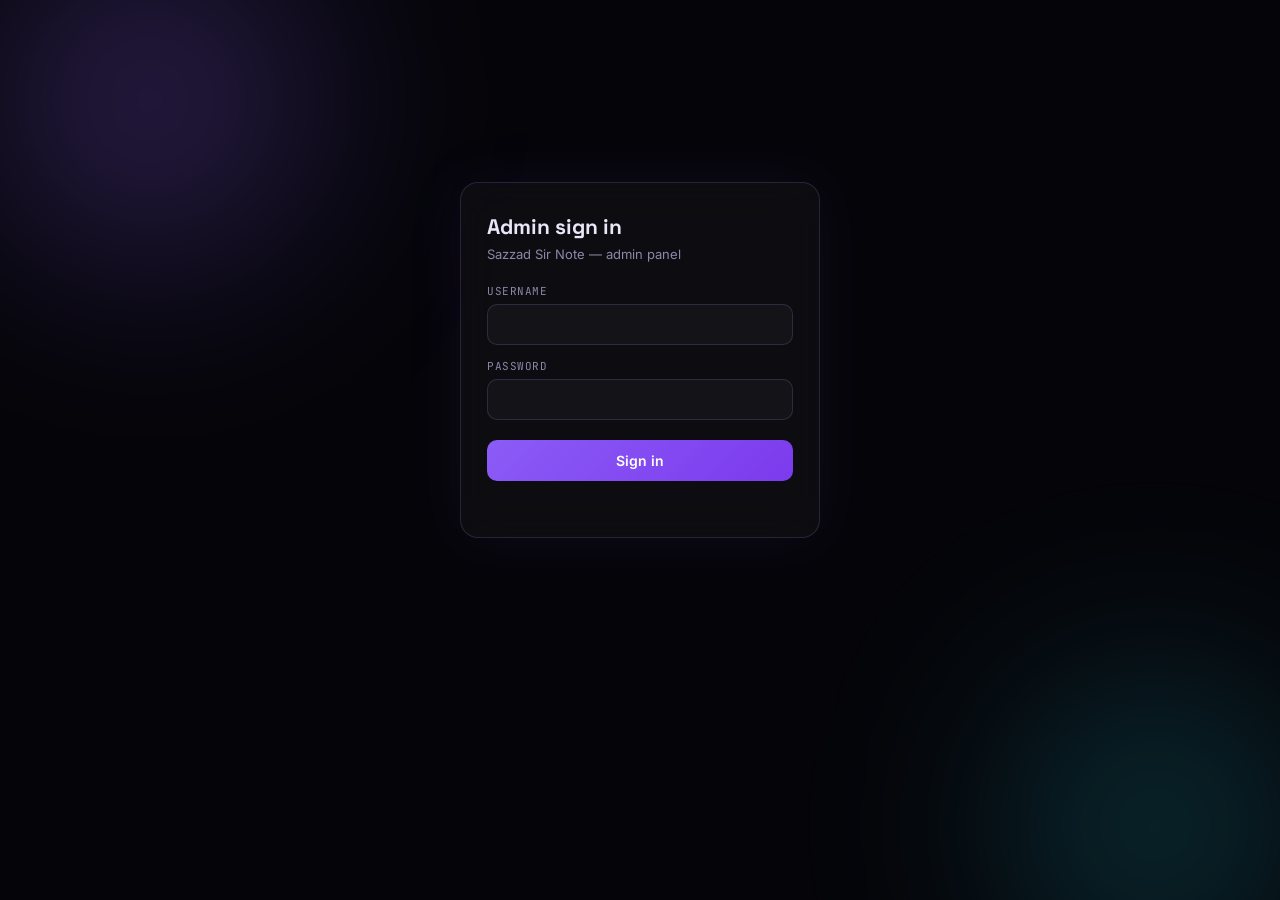
<file: Admin.html>
<!DOCTYPE html>
<html lang="en">
<head>
<meta charset="UTF-8">
<meta name="viewport" content="width=device-width, initial-scale=1.0">
<title>Admin — Sazzad Sir Note</title>
<link rel="preconnect" href="https://fonts.googleapis.com">
<link href="https://fonts.googleapis.com/css2?family=Space+Grotesk:wght@400;500;600;700&family=Inter:wght@400;500;600&family=JetBrains+Mono:wght@400;500&display=swap" rel="stylesheet">
<style>
  :root{
    --bg:#050509; --panel: rgba(255,255,255,0.035); --panel-border: rgba(167,139,250,0.18);
    --purple:#8b5cf6; --purple-bright:#a78bfa; --cyan:#22d3ee; --pink:#f472b6; --text:#e9e7f7; --text-dim:#8b87a8;
  }
  *{box-sizing:border-box; margin:0; padding:0;}
  body{ background:var(--bg); color:var(--text); font-family:'Inter', sans-serif; min-height:100vh; }
  .glow{ position:fixed; border-radius:50%; filter:blur(90px); z-index:0; pointer-events:none; }
  .glow.p{ width:500px; height:500px; background:radial-gradient(circle, rgba(139,92,246,0.35), transparent 70%); top:-150px; left:-100px; }
  .glow.c{ width:450px; height:450px; background:radial-gradient(circle, rgba(34,211,238,0.25), transparent 70%); bottom:-150px; right:-100px; }

  .wrap{ position:relative; z-index:1; max-width:900px; margin:0 auto; padding:28px 20px 80px; }
  header{ display:flex; align-items:center; justify-content:space-between; margin-bottom:26px; flex-wrap:wrap; gap:12px; }
  .brand{ display:flex; align-items:center; gap:10px; }
  .brand .mark{ width:38px; height:38px; border-radius:10px; background:linear-gradient(135deg, var(--purple), var(--cyan)); display:flex; align-items:center; justify-content:center; font-family:'Space Grotesk', sans-serif; font-weight:700; color:#05050a; font-size:16px; box-shadow:0 0 20px rgba(139,92,246,0.5); }
  .brand h1{ font-family:'Space Grotesk', sans-serif; font-size:18px; }
  .brand span{ color:var(--text-dim); font-size:11px; font-family:'JetBrains Mono', monospace; letter-spacing:1px; }

  .btn{ font-family:'Inter', sans-serif; font-weight:600; font-size:13px; cursor:pointer; border:1px solid var(--panel-border); background:var(--panel); color:var(--text); padding:9px 16px; border-radius:10px; transition:all .15s; backdrop-filter:blur(12px); }
  .btn:hover{ border-color:var(--purple-bright); box-shadow:0 0 16px rgba(139,92,246,0.25); }
  .btn.primary{ background:linear-gradient(135deg, var(--purple), #7c3aed); border:none; color:#fff; }
  .btn.primary:hover{ box-shadow:0 0 20px rgba(139,92,246,0.5); }
  .btn.danger{ border-color:rgba(244,114,182,0.4); color:var(--pink); }
  .btn.small{ padding:6px 11px; font-size:12px; }
  .btn:disabled{ opacity:0.5; cursor:not-allowed; }

  /* login */
  .auth-wrap{ min-height:80vh; display:flex; align-items:center; justify-content:center; }
  .auth-card{ width:100%; max-width:360px; background:var(--panel); border:1px solid var(--panel-border); border-radius:18px; padding:30px 26px; backdrop-filter:blur(20px); box-shadow:0 0 60px rgba(139,92,246,0.08); }
  .auth-card h2{ font-family:'Space Grotesk', sans-serif; font-size:21px; margin-bottom:6px; }
  .auth-card p.sub{ color:var(--text-dim); font-size:13px; margin-bottom:22px; }
  .field{ margin-bottom:14px; }
  .field label{ display:block; font-size:11px; font-family:'JetBrains Mono', monospace; color:var(--text-dim); margin-bottom:6px; letter-spacing:0.5px; }
  .field input, .field select, .field textarea{ width:100%; background:rgba(255,255,255,0.03); border:1px solid var(--panel-border); border-radius:10px; padding:11px 13px; color:var(--text); font-size:14px; font-family:'Inter', sans-serif; outline:none; }
  .field input:focus, .field select:focus{ border-color:var(--purple-bright); }
  .auth-card .btn.primary{ width:100%; padding:12px; margin-top:6px; font-size:14px; }
  .error-msg{ color:var(--pink); font-size:12.5px; margin-top:10px; text-align:center; min-height:16px; }

  /* panel sections */
  .panel{ background:var(--panel); border:1px solid var(--panel-border); border-radius:16px; padding:22px; backdrop-filter:blur(16px); margin-bottom:20px; }
  .panel h3{ font-family:'Space Grotesk', sans-serif; font-size:16px; margin-bottom:16px; }
  .inline-form{ display:flex; gap:10px; flex-wrap:wrap; align-items:flex-end; }
  .inline-form .field{ flex:1; min-width:160px; margin-bottom:0; }

  .cat-list{ display:flex; gap:8px; flex-wrap:wrap; margin-top:14px; }
  .cat-chip{ display:flex; align-items:center; gap:8px; font-family:'JetBrains Mono', monospace; font-size:12px; padding:7px 8px 7px 12px; border-radius:100px; border:1px solid var(--panel-border); background:rgba(255,255,255,0.02); }
  .cat-chip .x{ cursor:pointer; color:var(--pink); font-size:13px; padding:2px 4px; }

  .upload-preview{ width:100%; max-height:220px; object-fit:contain; border-radius:10px; margin-top:10px; display:none; }

  .grid{ display:grid; grid-template-columns:repeat(auto-fill, minmax(150px, 1fr)); gap:12px; margin-top:6px; }
  .photo-card{ position:relative; border-radius:12px; overflow:hidden; border:1px solid var(--panel-border); }
  .photo-card img{ width:100%; height:130px; object-fit:cover; display:block; }
  .photo-card .del{ position:absolute; top:6px; right:6px; background:rgba(0,0,0,0.6); border:none; color:var(--pink); border-radius:8px; padding:4px 7px; cursor:pointer; font-size:12px; }
  .photo-card .tag{ position:absolute; bottom:0; left:0; right:0; background:rgba(0,0,0,0.55); font-size:10px; padding:4px 8px; font-family:'JetBrains Mono', monospace; color:var(--text-dim); }

  .hidden{ display:none !important; }
</style>
</head>
<body>
<div class="glow p"></div>
<div class="glow c"></div>

<!-- LOGIN -->
<div id="authScreen" class="auth-wrap">
  <div class="auth-card">
    <h2>Admin sign in</h2>
    <p class="sub">Sazzad Sir Note — admin panel</p>
    <div class="field"><label>USERNAME</label><input type="text" id="loginUser" autocomplete="username"></div>
    <div class="field"><label>PASSWORD</label><input type="password" id="loginPass" autocomplete="current-password"></div>
    <button class="btn primary" id="loginBtn">Sign in</button>
    <div class="error-msg" id="loginError"></div>
  </div>
</div>

<!-- ADMIN DASHBOARD -->
<div id="dashScreen" class="wrap hidden">
  <header>
    <div class="brand">
      <div class="mark">S</div>
      <div><h1>Sazzad Sir Note</h1><span>ADMIN PANEL</span></div>
    </div>
    <div style="display:flex; gap:8px;">
      <a href="/" class="btn small">View site</a>
      <button class="btn small" onclick="logout()">Sign out</button>
    </div>
  </header>

  <!-- categories -->
  <div class="panel">
    <h3>Categories</h3>
    <div class="inline-form">
      <div class="field"><label>NEW CATEGORY NAME</label><input type="text" id="newCatName" placeholder="e.g. Class 10 Notes"></div>
      <button class="btn primary" onclick="createCategory()">Add category</button>
    </div>
    <div class="cat-list" id="catList"></div>
  </div>

  <!-- upload -->
  <div class="panel">
    <h3>Upload photo</h3>
    <div class="field">
      <label>CATEGORY</label>
      <select id="uploadCategory"></select>
    </div>
    <div class="field">
      <label>PHOTO (PNG / JPG)</label>
      <input type="file" id="uploadFile" accept="image/*" onchange="previewFile()">
      <img id="uploadPreview" class="upload-preview">
    </div>
    <div class="field">
      <label>CAPTION (OPTIONAL)</label>
      <input type="text" id="uploadCaption" placeholder="Short note about this photo">
    </div>
    <button class="btn primary" id="uploadBtn" onclick="uploadPhoto()">Upload</button>
    <div class="error-msg" id="uploadError"></div>
  </div>

  <!-- all photos -->
  <div class="panel">
    <h3>All photos</h3>
    <div class="field" style="max-width:240px;">
      <label>FILTER BY CATEGORY</label>
      <select id="filterCategory" onchange="loadPhotos()"></select>
    </div>
    <div class="grid" id="photoGrid"></div>
  </div>
</div>

<script>
const API = '/api';
let token = localStorage.getItem('sazzad_admin_token') || null;
let categories = [];

function authHeaders(json){
  const h = { 'Authorization': 'Bearer ' + token };
  if(json) h['Content-Type'] = 'application/json';
  return h;
}

document.getElementById('loginBtn').addEventListener('click', async () => {
  const username = document.getElementById('loginUser').value.trim();
  const password = document.getElementById('loginPass').value;
  const err = document.getElementById('loginError');
  err.textContent = '';
  try{
    const res = await fetch(`${API}/auth/login`, { method:'POST', headers:{'Content-Type':'application/json'}, body: JSON.stringify({ username, password }) });
    const data = await res.json();
    if(!res.ok){ err.textContent = data.error || 'Login failed'; return; }
    token = data.token;
    localStorage.setItem('sazzad_admin_token', token);
    enterDashboard();
  }catch(e){ err.textContent = 'Network error — is the server running?'; }
});

function logout(){
  token = null;
  localStorage.removeItem('sazzad_admin_token');
  document.getElementById('dashScreen').classList.add('hidden');
  document.getElementById('authScreen').classList.remove('hidden');
}

async function enterDashboard(){
  document.getElementById('authScreen').classList.add('hidden');
  document.getElementById('dashScreen').classList.remove('hidden');
  await loadCategories();
  await loadPhotos();
}

async function loadCategories(){
  const res = await fetch(`${API}/categories`);
  categories = await res.json();

  document.getElementById('catList').innerHTML = categories.map(c =>
    `<div class="cat-chip">${escapeHtml(c.name)} <span style="opacity:.6">(${c.count})</span><span class="x" onclick="deleteCategory('${c._id}')">✕</span></div>`
  ).join('') || '<span style="color:var(--text-dim); font-size:13px;">No categories yet</span>';

  const opts = categories.map(c => `<option value="${c._id}">${escapeHtml(c.name)}</option>`).join('');
  document.getElementById('uploadCategory').innerHTML = opts || '<option disabled>Add a category first</option>';
  document.getElementById('filterCategory').innerHTML = `<option value="">All categories</option>` + opts;
}

async function createCategory(){
  const input = document.getElementById('newCatName');
  const name = input.value.trim();
  if(!name) return;
  const res = await fetch(`${API}/categories`, { method:'POST', headers: authHeaders(true), body: JSON.stringify({ name }) });
  const data = await res.json();
  if(!res.ok){ alert(data.error || 'Could not create category'); return; }
  input.value = '';
  loadCategories();
}

async function deleteCategory(id){
  if(!confirm('Delete this category and all its photos?')) return;
  await fetch(`${API}/categories/${id}`, { method:'DELETE', headers: authHeaders() });
  loadCategories();
  loadPhotos();
}

function previewFile(){
  const file = document.getElementById('uploadFile').files[0];
  const preview = document.getElementById('uploadPreview');
  if(!file){ preview.style.display='none'; return; }
  preview.src = URL.createObjectURL(file);
  preview.style.display = 'block';
}

async function uploadPhoto(){
  const fileInput = document.getElementById('uploadFile');
  const category = document.getElementById('uploadCategory').value;
  const caption = document.getElementById('uploadCaption').value.trim();
  const err = document.getElementById('uploadError');
  const btn = document.getElementById('uploadBtn');
  err.textContent = '';

  if(!fileInput.files[0]){ err.textContent = 'Choose a photo first'; return; }
  if(!category){ err.textContent = 'Create a category first'; return; }

  const fd = new FormData();
  fd.append('photo', fileInput.files[0]);
  fd.append('category', category);
  fd.append('caption', caption);

  btn.disabled = true; btn.textContent = 'Uploading...';
  try{
    const res = await fetch(`${API}/images`, { method:'POST', headers: authHeaders(), body: fd });
    const data = await res.json();
    if(!res.ok){ err.textContent = data.error || 'Upload failed'; return; }
    fileInput.value = '';
    document.getElementById('uploadCaption').value = '';
    document.getElementById('uploadPreview').style.display = 'none';
    loadCategories();
    loadPhotos();
  }catch(e){
    err.textContent = 'Network error during upload';
  }finally{
    btn.disabled = false; btn.textContent = 'Upload';
  }
}

async function loadPhotos(){
  const catFilter = document.getElementById('filterCategory').value;
  const url = catFilter ? `${API}/images?category=${catFilter}` : `${API}/images`;
  const res = await fetch(url);
  const images = await res.json();
  const grid = document.getElementById('photoGrid');
  grid.innerHTML = images.map(img => {
    const cat = categories.find(c => c._id === img.category);
    return `<div class="photo-card">
      <img src="${API}/images/${img._id}/file">
      <button class="del" onclick="deletePhoto('${img._id}')">🗑️</button>
      <div class="tag">${escapeHtml(cat ? cat.name : '')}</div>
    </div>`;
  }).join('') || '<span style="color:var(--text-dim); font-size:13px;">No photos yet</span>';
}

async function deletePhoto(id){
  if(!confirm('Delete this photo?')) return;
  await fetch(`${API}/images/${id}`, { method:'DELETE', headers: authHeaders() });
  loadCategories();
  loadPhotos();
}

function escapeHtml(str){ const d=document.createElement('div'); d.textContent=str||''; return d.innerHTML; }

/* auto-login if token exists */
(async function init(){
  if(!token) return;
  // quick sanity check — try loading categories with no auth-required call, dashboard opens optimistically
  enterDashboard();
})();
</script>
</body>
</html>
</file>
